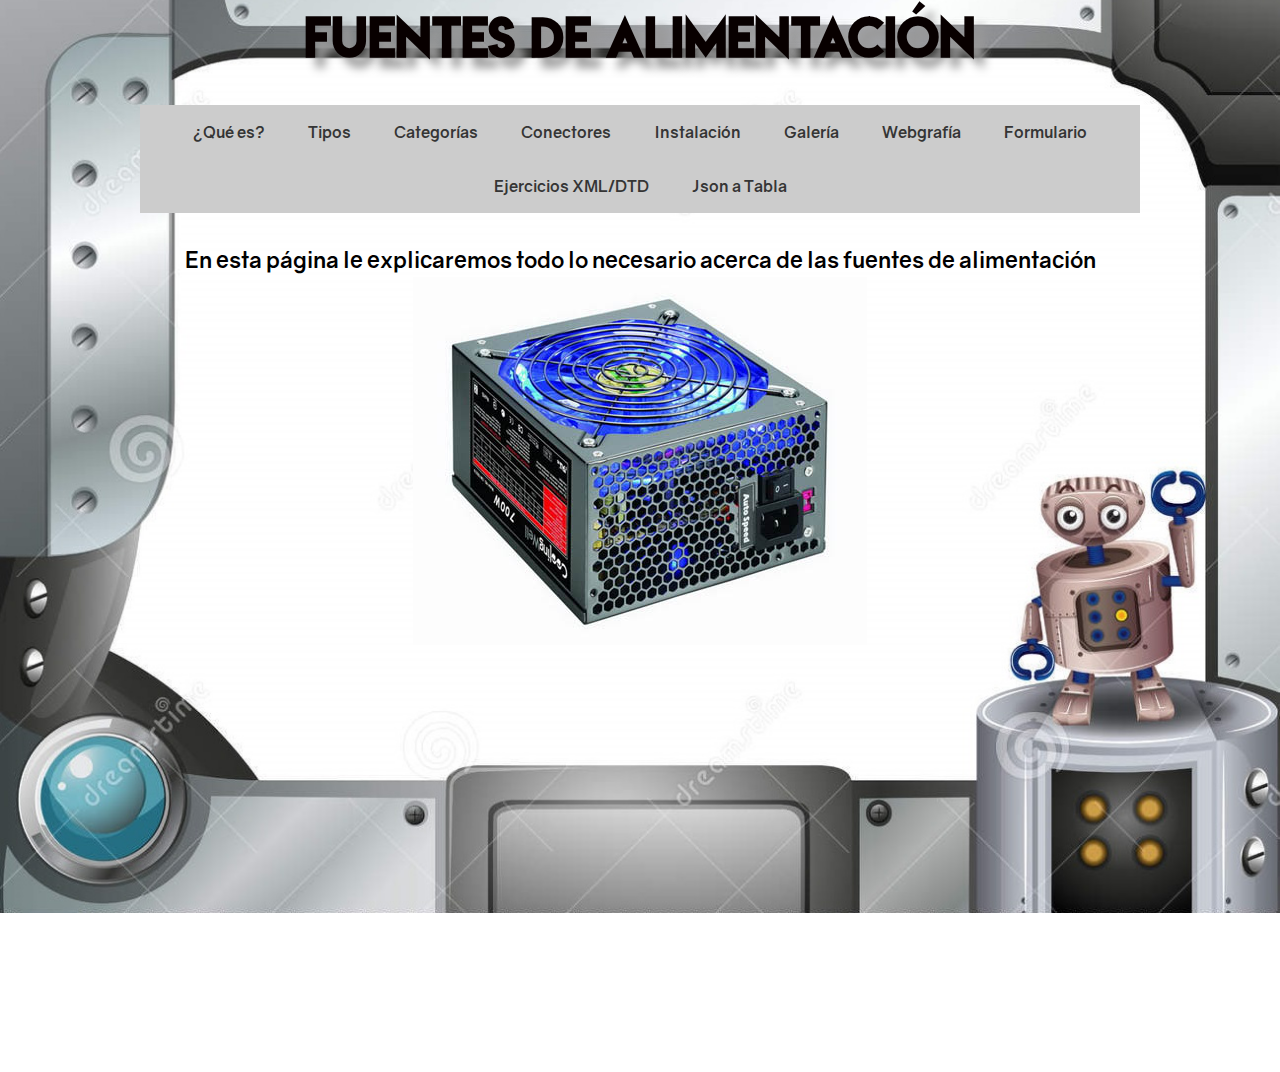
<file: index.html>
<!DOCTYPE html>
<html>
<head>
<meta charset="UTF-8">
<title>Página principal</title>
<link rel="icon" href="./galeria/fuente-de-alimentacion.jpg" type="image/gif" sizes="16x16">
<link rel="stylesheet" type="text/css" href="./css/estilos.css">
</head>

<body id="index">
	<h1>Fuentes de Alimentación</h1>

	<header>
		<nav class="navegacion">
			<ul class="menu">
				<li><a href="./definicion/definicion.html">¿Qué es?</a></li>
				<li><a href="./tipos/tipos.html">Tipos</a></li>
				<li><a href="./categoria/categoria.html">Categorías</a></li>
				<li><a href="./conectores/conectores.html">Conectores</a></li>
				<li><a href="./instalacion/instalacion.html">Instalación</a></li>
				<li><a href="./galeria/galeria.html">Galería</a></li>
				<li><a href="./webgrafia/webgrafia.html">Webgrafía</a></li>
				<li><a href="./formulario/formulario.html">Formulario</a></li>
				<li><a href="./ejercicios/ejercicios.html">Ejercicios XML/DTD</a></li>
				<li><a href="./tablaToJson/tablaJson.html">Json a Tabla</a></li>
			</ul>
		</nav>
	</header>
	<p>En esta página le explicaremos todo lo necesario acerca de las fuentes de alimentación</p>
	<img src="./galeria/fuente.jpg">
	<div id="video">
		<iframe width="560" height="315" src="https://www.youtube.com/embed/kjJV2lkUF-Y" frameborder="0" allow="autoplay; encrypted-media" allowfullscreen></iframe>
	</div>
</body>

</html>
</file>
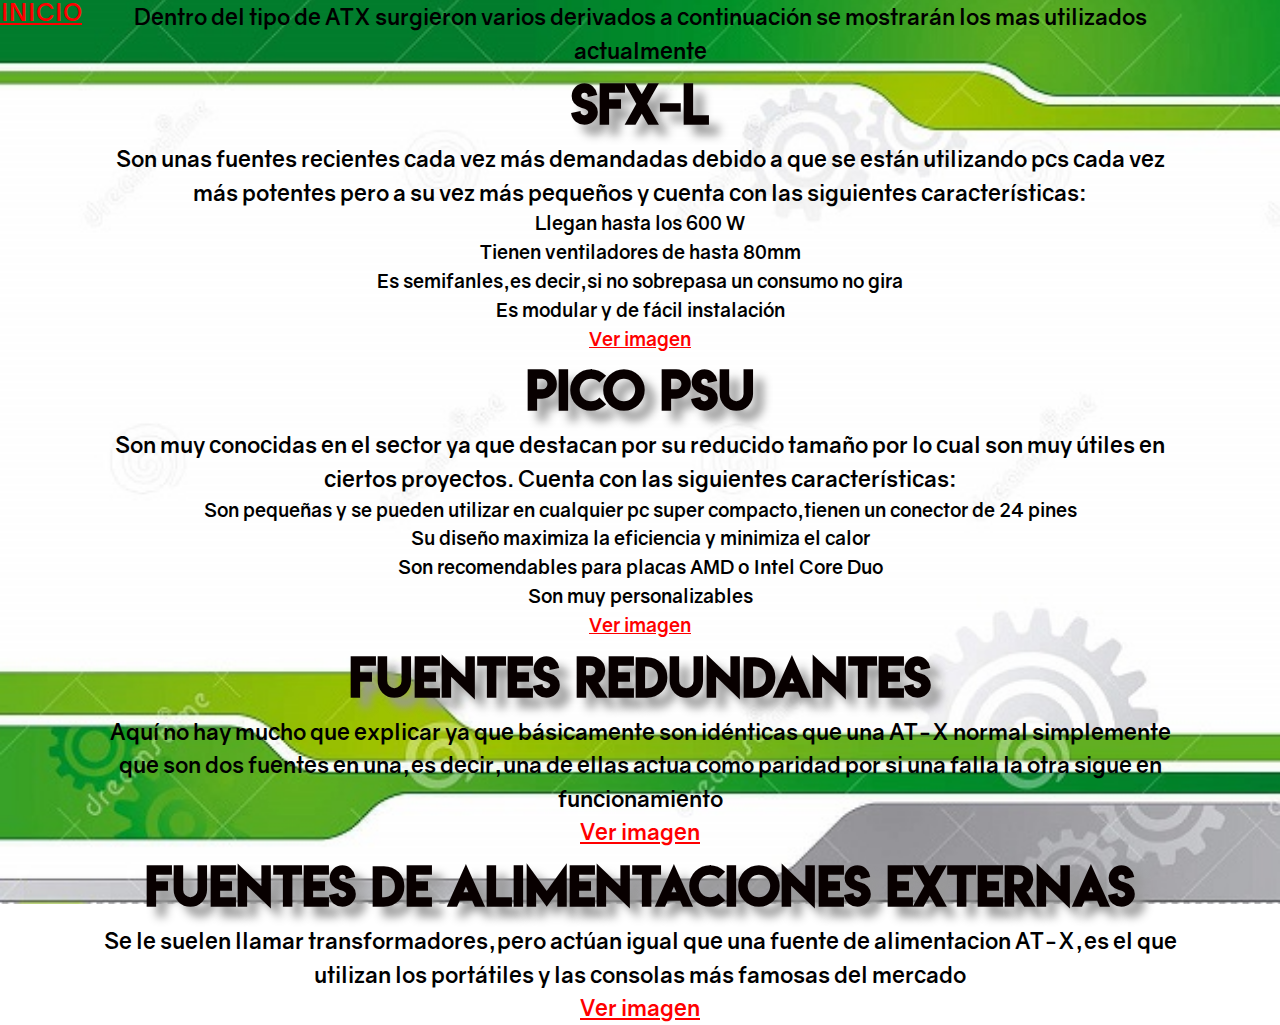
<file: categoria/categoria.html>
<!DOCTYPE html>
<html>
<head>
<meta charset="UTF-8">
<title>Categorías</title>
<link rel="icon" href="../galeria/fuente-de-alimentacion.jpg" type="image/gif" sizes="16x16">
<link rel="stylesheet" type="text/css" href="../css/estilos.css">
</head>


<body id="categoria">
<div class="enlaces"><a href="../index.html">INICIO</a></div>
	
	<p>Dentro del tipo de ATX surgieron varios derivados a continuación se mostrarán los mas utilizados actualmente</p>
	<h1>SFX-L</h1>
	<p>Son unas fuentes recientes cada vez más demandadas debido a que se están utilizando pcs cada vez más potentes pero a su vez más pequeños y cuenta
	con las siguientes características:</p>
	<ul>
		<li>Llegan hasta los 600 W</li>
		<li>Tienen ventiladores de hasta 80mm</li>
		<li>Es semifanles,es decir,si no sobrepasa un consumo no gira</li>
		<li>Es modular y de fácil instalación</li>
		<li><a href="../galeria/sfx.jpg"> Ver imagen</a></li>
	</ul>
	<h1>Pico Psu</h1>
	<p>Son muy conocidas en el sector ya que destacan por su reducido tamaño por lo cual son muy útiles en ciertos proyectos.
	Cuenta con las siguientes características:</p>
	<ul>
		<li>Son pequeñas y se pueden utilizar en cualquier pc super compacto,tienen un conector de 24 pines</li>
		<li>Su diseño maximiza la eficiencia y minimiza el calor</li>
		<li>Son recomendables para placas AMD o Intel Core Duo</li>
		<li>Son muy personalizables</li>
		<li><a href="../galeria/picopsu.jpg">Ver imagen</a></li>
	</ul>
	<h1>Fuentes redundantes</h1>
	<p>Aquí no hay mucho que explicar ya que básicamente son idénticas que una AT-X normal simplemente que son dos fuentes en una,es decir,una de ellas actua como paridad
	por si una falla la otra sigue en funcionamiento</br><a href="../galeria/fuenteRedundante.jpg">Ver imagen</a></p>
	<h1>Fuentes de alimentaciones externas</h1>
	<p>Se le suelen llamar transformadores,pero actúan igual que una fuente de alimentacion AT-X,es el que utilizan los portátiles y las consolas más famosas del mercado</br><a href="../galeria/fuente-de-alimentacion-externa.jpg">Ver imagen</a></p>
</body>

</html>
</file>
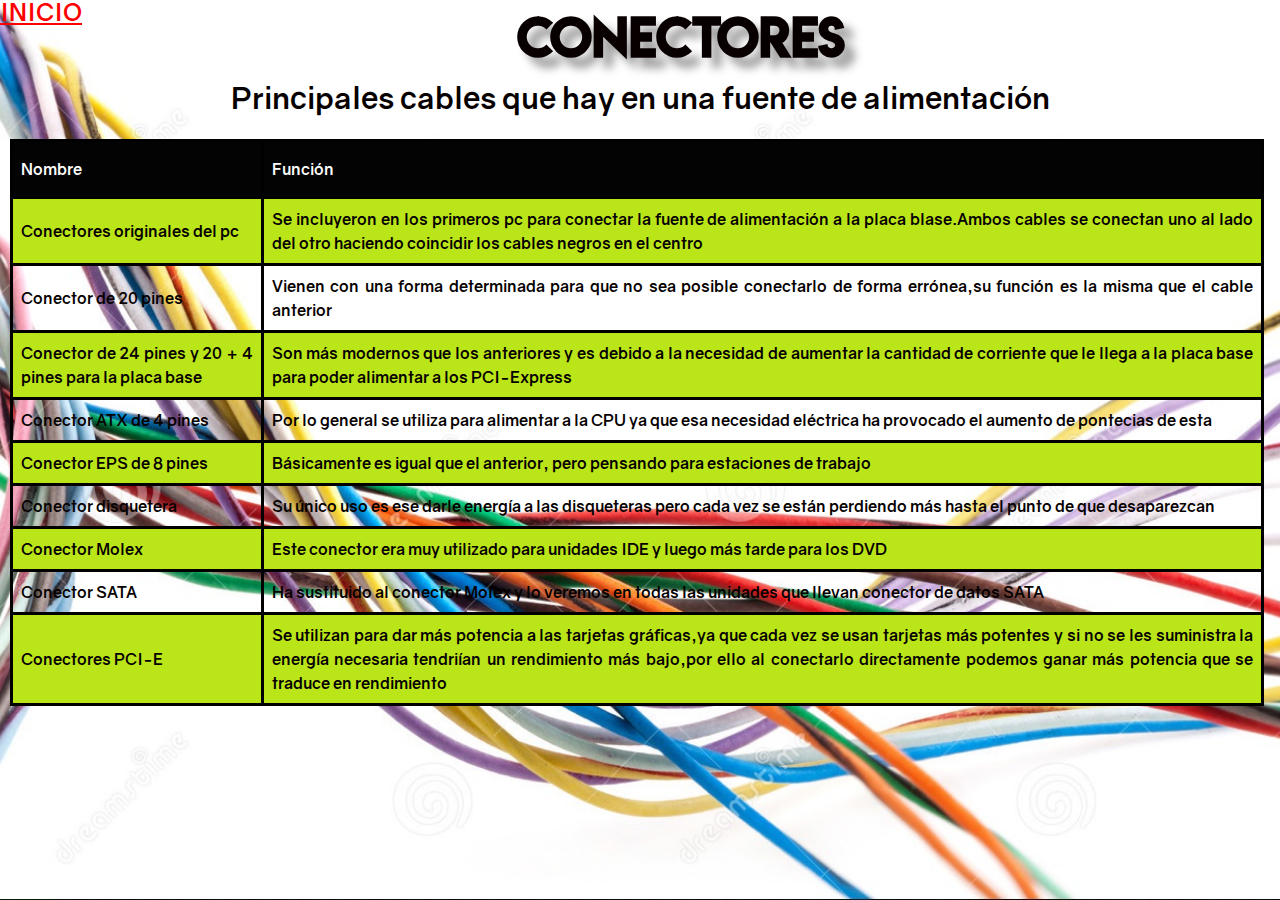
<file: conectores/conectores.html>
<!DOCTYPE html>
<html>
<head>
<meta charset="UTF-8">
<title>Conectores</title>
<link rel="icon" href="../galeria/fuente-de-alimentacion.jpg" type="image/gif" sizes="16x16">
<link rel="stylesheet" type="text/css" href="../css/estilos.css">
</head>



<body id="conectores">
	<div class="enlaces"><a href="../index.html">INICIO</a></div>

	<h1>Conectores</h1>
<div id="tablaConector">
		

		<p class="introduccion">Principales cables que hay en una fuente de alimentación</p><br><br>

		<table id="tablaConectores">
		<tr>
			<th >Nombre</th>
			<th>Función</th>
			
		</tr>
		<tr>
			<td>Conectores originales del pc</td>
			<td>Se incluyeron en los primeros pc para conectar la fuente de alimentación a la placa blase.Ambos cables se conectan
			uno al lado del otro haciendo coincidir los cables negros en el centro</td>
			
		</tr>	
		<tr>
			<td>Conector de 20 pines</td>
			<td>Vienen con una forma determinada para que no sea posible conectarlo de forma errónea,su función
			es la misma que el cable anterior</td>
			
		</tr>
		<tr>
			<td>Conector de 24 pines y 20 + 4 pines para la placa base</td>
			<td>Son más modernos que los anteriores y es debido a la necesidad de aumentar la cantidad de corriente que le llega a la
			placa base para poder alimentar a los PCI-Express  </td>
			
		</tr>
		<tr>
			<td>Conector ATX de 4 pines</td>
			<td>Por lo general se utiliza para alimentar a la CPU ya que esa necesidad eléctrica ha provocado
			el aumento de pontecias de esta</td>
			
		</tr>
		<tr>
			<td>Conector EPS de 8 pines</td>
			<td>Básicamente es igual que el anterior, pero pensando para estaciones de trabajo</td>
			
		</tr>
		<tr>
			<td>Conector disquetera</td>
			<td>Su único uso es ese darle energía a las disqueteras pero cada vez se están perdiendo más hasta el punto de que desaparezcan</td>
			
		<tr>
			<td>Conector Molex </td>
			<td>Este conector era muy utilizado para unidades IDE y luego más tarde para los DVD</td>
			
		</tr>
		<tr>
			<td>Conector SATA</td>
			<td>Ha sustituido al conector Molex y lo veremos en todas las unidades que llevan conector de datos SATA</td>
			
		</tr>
			<td>Conectores PCI-E</td>
			<td>Se utilizan para dar más potencia a las tarjetas gráficas,ya que cada vez se usan tarjetas más potentes y si no se les suministra la energía necesaria tendriían
			un rendimiento más bajo,por ello al conectarlo directamente podemos ganar más potencia que se traduce en rendimiento</td>
			
		</tr>
	</table>
	</div>

	
</body>

</html>
</file>
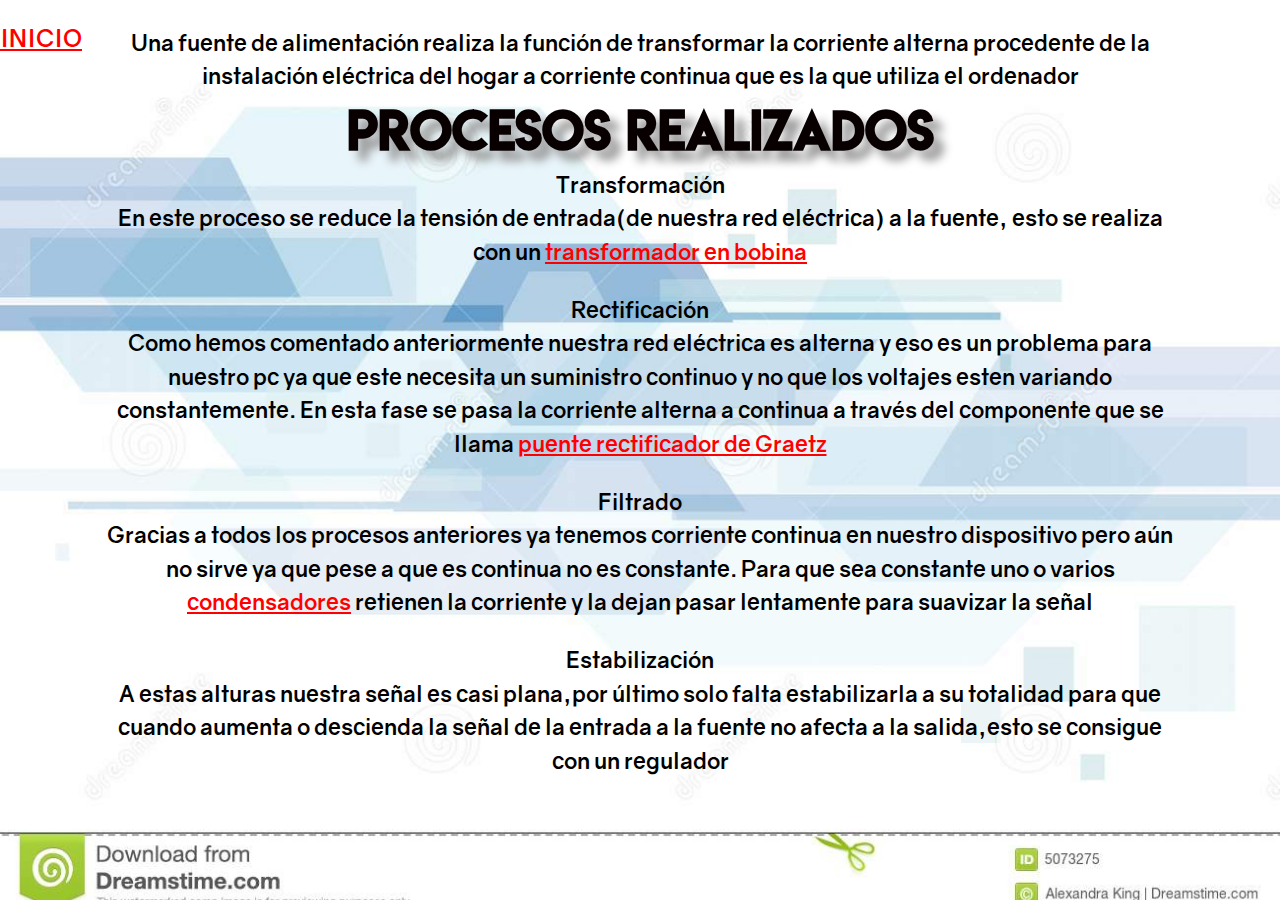
<file: definicion/definicion.html>
<!DOCTYPE html>
<html>
<head>
<meta charset="UTF-8">
<title>Definición</title>
<link rel="icon" href="../galeria/fuente-de-alimentacion.jpg" type="image/gif" sizes="16x16">
<link rel="stylesheet" type="text/css" href="../css/estilos.css">
</head>



<body id="definicion">
<div class="enlaces"><a href="../index.html">INICIO</a></div>
<div class="contenedor">

<p>Una fuente de alimentación realiza la función de transformar la corriente alterna procedente de la instalación eléctrica del hogar a corriente continua que es la que utiliza el ordenador</p>
<h1>Procesos realizados</h1>
<p><strong>Transformación</strong></br>
En este proceso se reduce la tensión de entrada(de nuestra red eléctrica) a la fuente, esto se realiza con un  <a href="../galeria/bobina.jpg"> transformador en bobina</a></p>
</br>
<p><strong>Rectificación</strong></br>
Como hemos comentado anteriormente nuestra red eléctrica es alterna y eso es un problema para nuestro pc ya que este necesita un suministro continuo y no que los voltajes esten variando constantemente.
En esta fase se pasa la corriente alterna a continua a través del componente que se llama <a href="../galeria/rectificadores.jpg"> puente rectificador de Graetz</a></p></br>
<p><strong>Filtrado</strong></br>
Gracias a todos los procesos anteriores ya tenemos corriente continua en nuestro dispositivo pero aún no sirve ya que pese a que es continua no es constante.
Para que sea constante uno o varios <a href="../galeria/condensadores.jpg">condensadores</a> retienen la corriente y la dejan pasar lentamente para suavizar la señal
</p></br>
<p><strong>Estabilización</strong></br>
A estas alturas nuestra señal es casi plana,por último solo falta estabilizarla a su totalidad para que cuando aumenta o descienda la señal de la entrada a la fuente no afecta a la salida,esto se consigue con un  regulador</p></br>
</div>
</body>

</html>
</file>
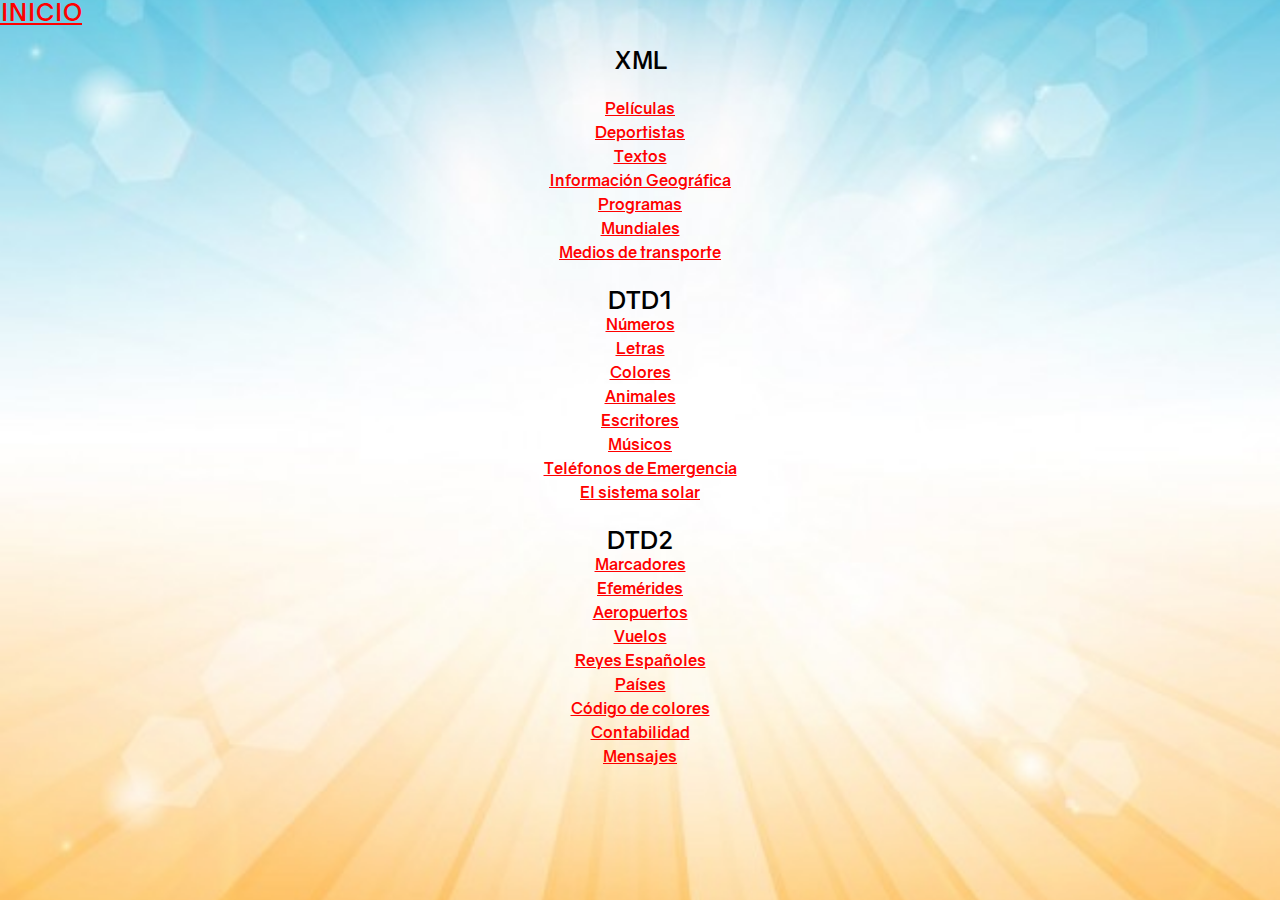
<file: ejercicios/ejercicios.html>
<!DOCTYPE html>
<html>
<head>
<meta charset="UTF-8">
<title>Definición</title>
<link rel="icon" href="../galeria/fuente-de-alimentacion.jpg" type="image/gif" sizes="16x16">
<link rel="stylesheet" type="text/css" href="../css/estilos.css">
</head>



<body id="ejercicios">
<div class="enlaces"><a href="../index.html">INICIO</a></div>

    <br/><br/>
        <h2>XML</h2>
        <br/>
        <a href="../ejercicios/ejercicios xml/ejercicio1.xml">Películas</a>
        <br/>
        <a href="../ejercicios/ejercicios xml/ejercicio2.xml">Deportistas</a>
        <br/>
        <a href="../ejercicios/ejercicios xml/ejercicio3.xml">Textos</a>
        <br/>
        <a href="../ejercicios/ejercicios xml/ejercicio4.xml">Información Geográfica</a>
        <br/>
        <a href="../ejercicios/ejercicios xml/ejercicio5.xml">Programas</a>  
        <br/>
        <a href="../ejercicios/ejercicios xml/ejercicio6.xml">Mundiales</a> 
        <br/> 
        <a href="../ejercicios/ejercicios xml/ejercicio7.xml">Medios de transporte</a>  
        <br/>
        <br/>
        <h2>DTD1</h2>
        <a href="../ejercicios/ejercicios dtd1/ejercicio1.xml">Números</a>
        <br/>
        <a href="../ejercicios/ejercicios dtd1/ejercicio2.xml">Letras</a>
        <br/>
        <a href="../ejercicios/ejercicios dtd1/ejercicio3.xml">Colores</a>
        <br/>
        <a href="../ejercicios/ejercicios dtd1/ejercicio4.xml">Animales</a>
        <br/>
        <a href="../ejercicios/ejercicios dtd1/ejercicio5.xml">Escritores</a>
        <br/>
        <a href="../ejercicios/ejercicios dtd1/ejercicio6.xml">Músicos</a>
        <br/>
        <a href="../ejercicios/ejercicios dtd1/ejercicio7.xml">Teléfonos de Emergencia</a>
        <br/>
        <a href="../ejercicios/ejercicios dtd1/ejercicio8.xml">El sistema solar</a>
        <br/>
        <br/>
        <h2>DTD2</h2>
        <a href="../ejercicios/ejercicios dtd2/ejercicio1.xml">Marcadores</a>
        <br/>
        <a href="../ejercicios/ejercicios dtd2/ejercicio2.xml">Efemérides</a>
        <br/>
        <a href="../ejercicios/ejercicios dtd2/ejercicio3.xml">Aeropuertos</a>
        <br/>
        <a href="../ejercicios/ejercicios dtd2/ejercicio4.xml">Vuelos</a>
        <br/>
        <a href="../ejercicios/ejercicios dtd2/ejercicio5.xml">Reyes Españoles</a>
        <br/>
        <a href="../ejercicios/ejercicios dtd2/ejercicio6.xml">Países</a>
        <br/>
        <a href="../ejercicios/ejercicios dtd2/ejercicio7.xml">Código de colores</a>
        <br/>
        <a href="../ejercicios/ejercicios dtd2/ejercicio8.xml">Contabilidad</a>
        <br/>
        <a href="../ejercicios/ejercicios dtd2/ejercicio9.xml">Mensajes</a>



</html>
</file>
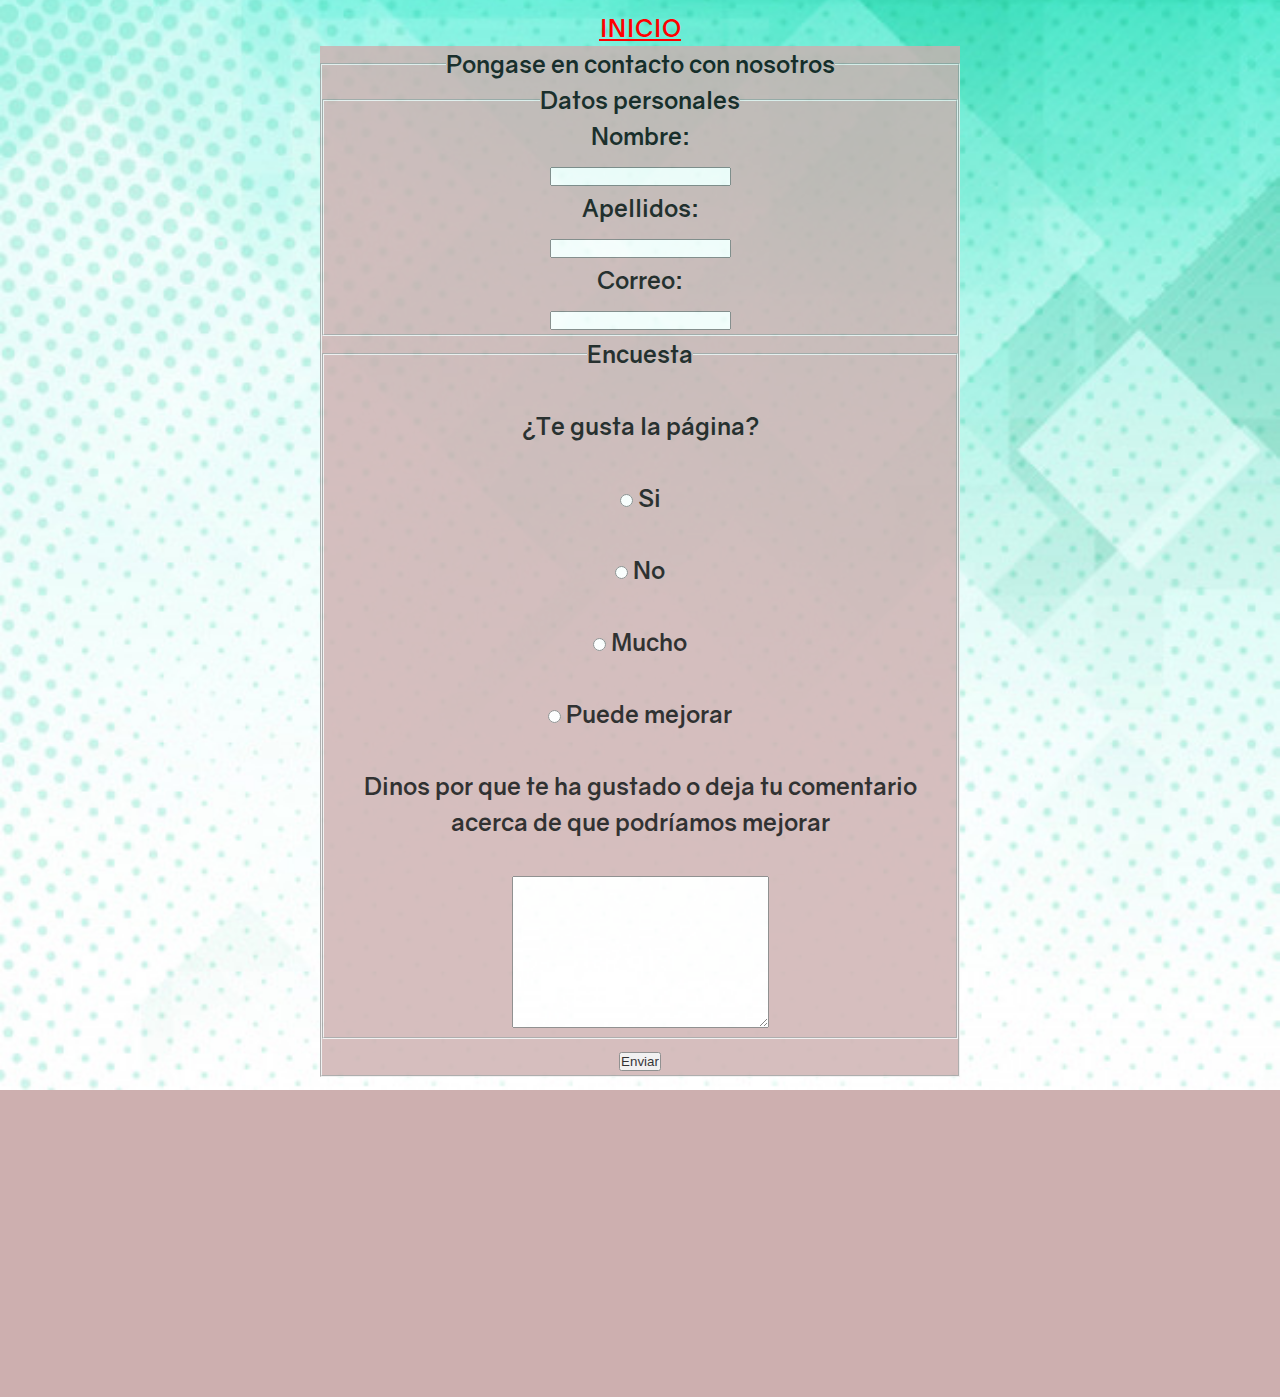
<file: formulario/formulario.html>
<!DOCTYPE html>
<html>
	<head>
		<meta charset="utf-8">
		<meta http-equiv="X-UA-Compatible" content="IE=edge">
		<title>Fuentes de alimentación</title>
		<link rel="icon" href="../galeria/fuente-de-alimentacion.jpg" type="image/gif" sizes="16x16">
		<link rel="stylesheet" type="text/css" href="../css/estilos.css">
		<script src="../javascript/validacion.js"></script>
	</head>

	<body id="formulario">
		<a href="../index.html">INICIO</a>
		<form action="../formulario.php" method="get" accept-charset="utf-8" onsubmit="return validarFormulario()">

			<div id="estiloFormulario">
				<fieldset>
					<legend>Pongase en contacto con nosotros</legend>
					<fieldset>
						
						<legend>Datos personales</legend>
						<label for="nombre">Nombre: </label>
						<br/>
						<input type="text" name="nombre"  id="nombre">
						<br/>
						<label for="apellido">Apellidos: </label>
						<br/>
						<input type="text" name="apellido" id="apellido">
						<br/>
						<label for="nombre">Correo: </label>
						<br/>
						<input type="text" name="correo"  id="correo">
						
					</fieldset>
					<fieldset>
						<legend>Encuesta</legend> <br>
						<div>¿Te gusta la página?</div> <br>
						<input type="radio" name="gusto" id="gusto"> Si </br></br>
						<input type="radio" name="gusto" id="gusto"> No </br></br>
						<input type="radio" name="gusto" id="gusto"> Mucho </br></br>
						<input type="radio" name="gusto" id="gusto"> Puede mejorar </br></br>
						
						<div>Dinos por que te ha gustado o deja tu comentario acerca de que podríamos mejorar</div> <br>
						<textarea id="comentario"  rows="10" cols="30" >
							
						</textarea> <br>
						
					</fieldset>
					<input type="submit" name="" value="Enviar">
				</fieldset>
				
			</div>
			
		</form>
		
	</body>
</html>
</file>
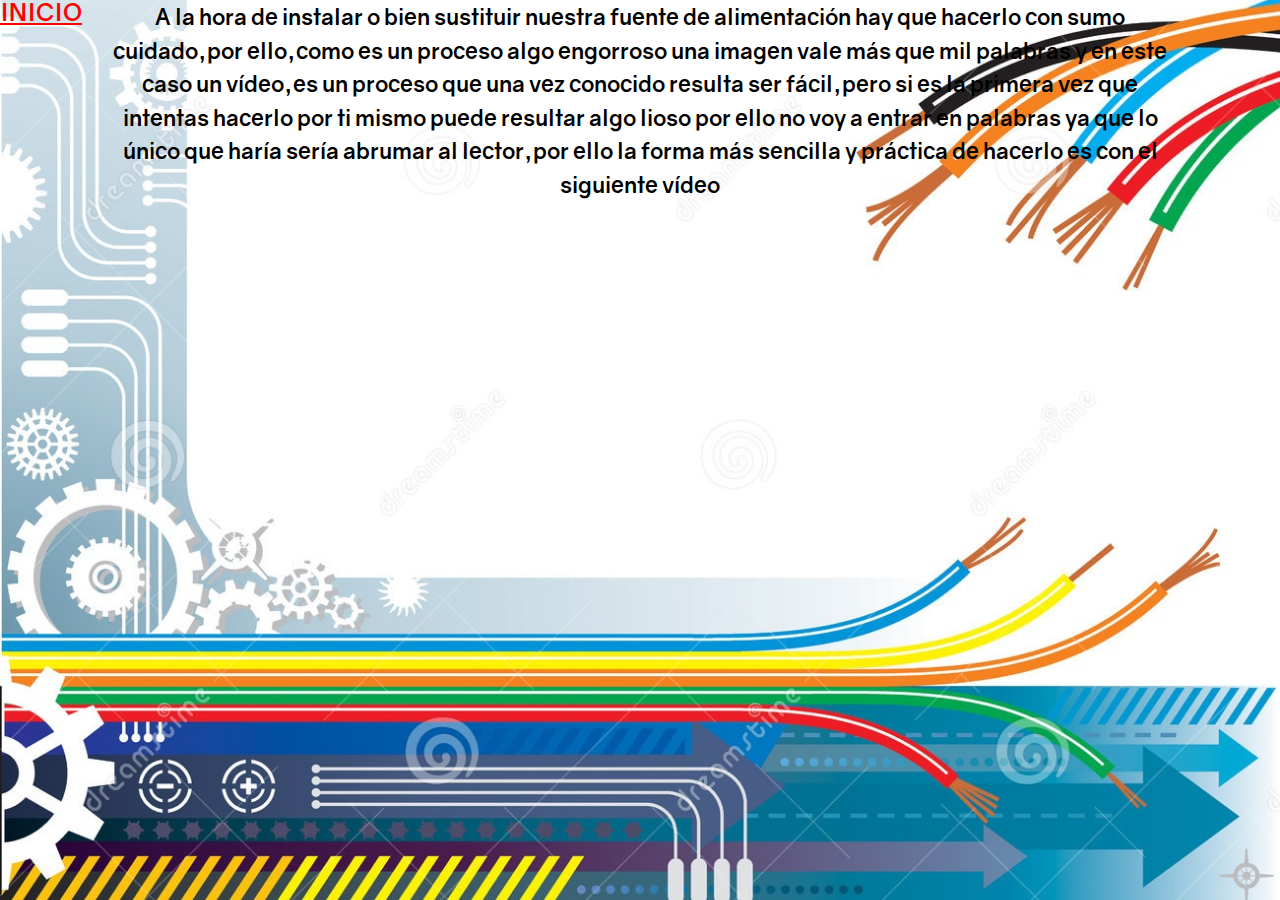
<file: instalacion/instalacion.html>
<!DOCTYPE html>
<html>
<head>
<meta charset="UTF-8">
<title>Instalación</title>
<link rel="icon" href="../galeria/fuente-de-alimentacion.jpg" type="image/gif" sizes="16x16">
<link rel="stylesheet" type="text/css" href="../css/estilos.css">
</head>


<body id="instalacion">
	<div class="enlaces"><a href="../index.html">INICIO</a></div>

<p>A la hora de instalar o bien sustituir nuestra fuente de alimentación hay que hacerlo con sumo cuidado,por ello,como es un proceso algo engorroso una imagen vale más que mil palabras y en este
	caso un vídeo,es un proceso que una vez conocido resulta ser fácil,pero si es la primera vez que intentas hacerlo por ti mismo puede resultar algo lioso por ello no voy a entrar en palabras
	ya que lo único que haría sería abrumar al lector,por ello la forma más sencilla y práctica de hacerlo es con el siguiente vídeo</p>
<div id="video">
<iframe width="560" height="315" src="https://www.youtube.com/embed/-GXrgehv0uE" frameborder="0" allow="autoplay; encrypted-media" allowfullscreen></iframe>
</div>
</body>

</html>


<div style="text-align:center;">
</file>
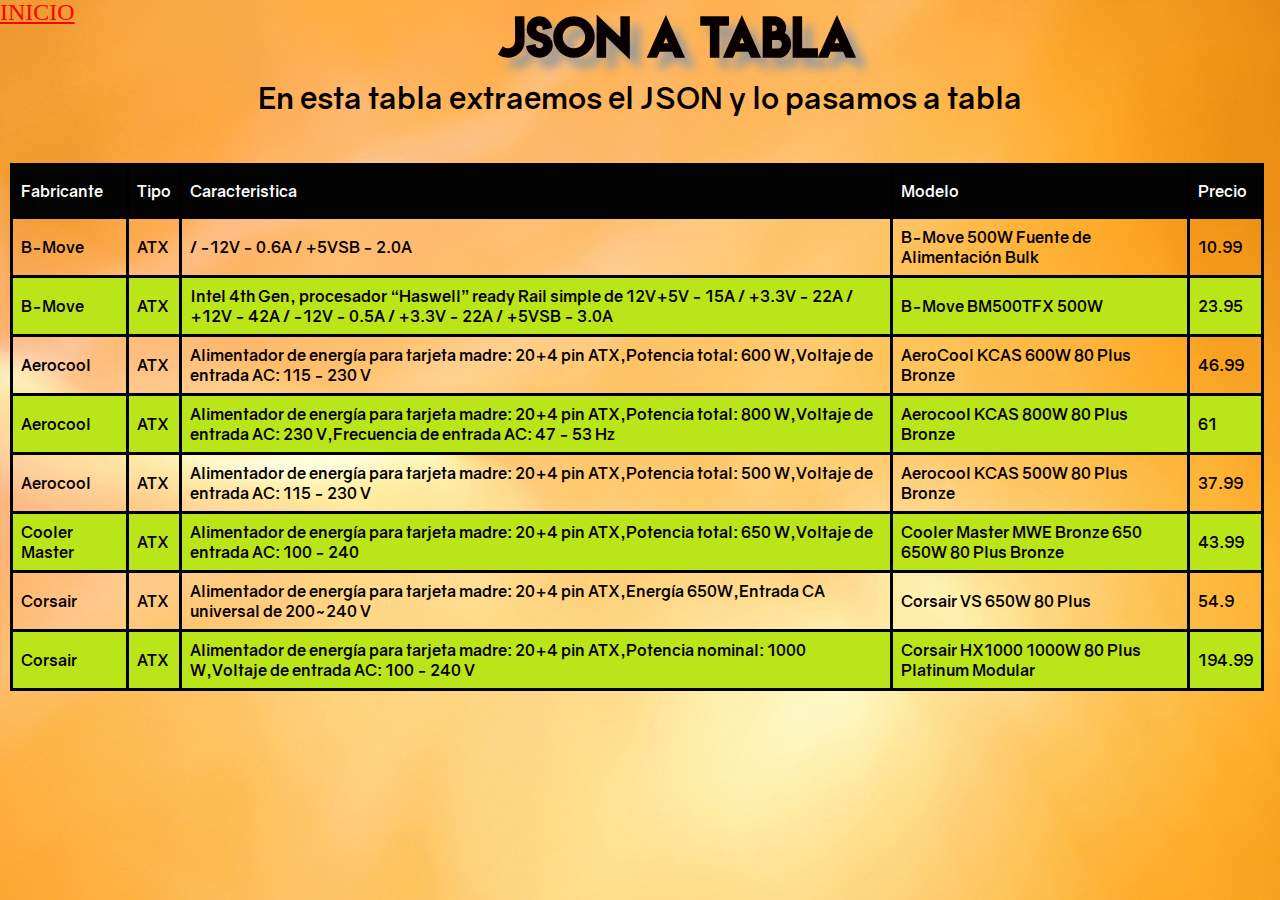
<file: tablaToJson/tablaJson.html>
<html>
<head>
<script type="text/javascript" ></script>
<script src="jquery-3.3.1.js"></script>
<script src="pinta.js"></script>
<link rel="stylesheet" type="text/css" href="../css/estilos.css">


</head>
<body id="tablaJson">
<div class="enlaces"><a href="../index.html">INICIO</a></div>

	<h1>JSON a tabla</h1>


<div class="wrapper" >
<div class="profile" id="tablaConector">

   <p class="introduccion">En esta tabla extraemos el JSON y lo pasamos a tabla</p><br><br>

   <table id="tablaConectores">>
  <thead>
            <th>Fabricante</th>
            <th>Tipo</th>
            <th>Caracteristica</th>
			<th>Modelo</th>
			<th>Precio</th>
        </thead>
      <tbody>

       </tbody>
   </table>

</div>
</div>

</body>
</html>
</file>
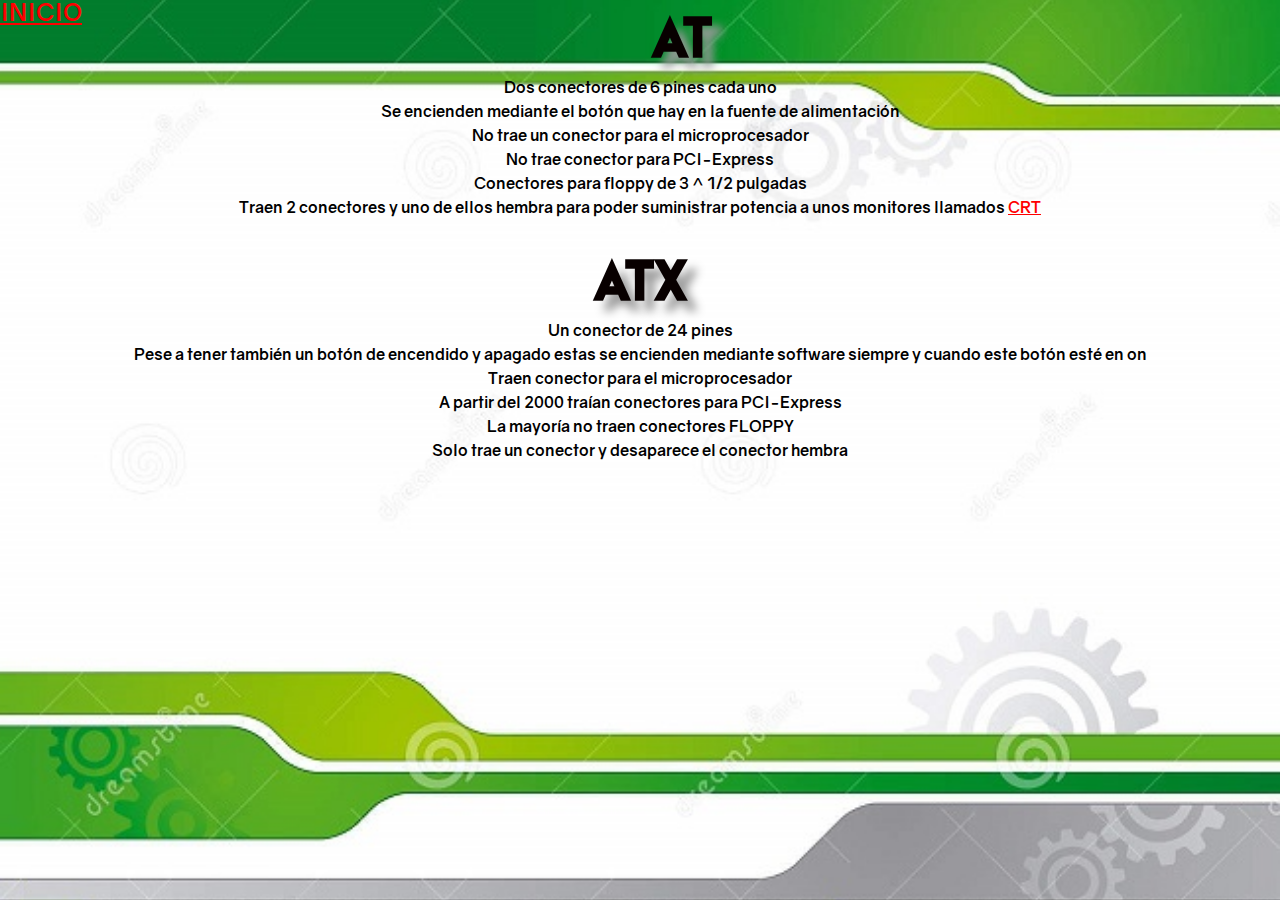
<file: tipos/tipos.html>
<!DOCTYPE html>
<html>
<head>
<meta charset="UTF-8">
<title>Tipo y categorías</title>
<link rel="icon" href="../galeria/fuente-de-alimentacion.jpg" type="image/gif" sizes="16x16">
<link rel="stylesheet" type="text/css" href="../css/estilos.css">
</head>
<div class="enlaces"><a href="../index.html">INICIO</a></div>
<body id="tipos">
	

	
	<h1>AT</h1>
		<ul>
			<li>Dos conectores de 6 pines cada uno</li>
			<li>Se encienden mediante el botón que hay en la fuente de alimentación</li>
			<li>No trae un conector para el microprocesador</li>
			<li>No trae conector para PCI-Express</li>
			<li>Conectores para floppy de 3 ^ 1/2 pulgadas </li>
			<li>Traen 2 conectores y uno de ellos hembra para poder suministrar potencia a unos monitores llamados <a href="../galeria/monitor crt.jpg">CRT</a></li>
			

		</ul></br>
	<h1>ATX</h1>
		<ul>
			<li>Un conector de 24 pines</li>
			<li>Pese a tener también un botón de encendido y apagado estas se encienden mediante software siempre y cuando este botón esté en on</li>
			<li>Traen conector para el microprocesador</li>
			<li>A partir del 2000 traían conectores para PCI-Express</li>
			<li>La mayoría no traen conectores FLOPPY</li>
			<li>Solo trae un conector y desaparece el conector hembra</li>
		</ul>

</body>

</html>
</file>
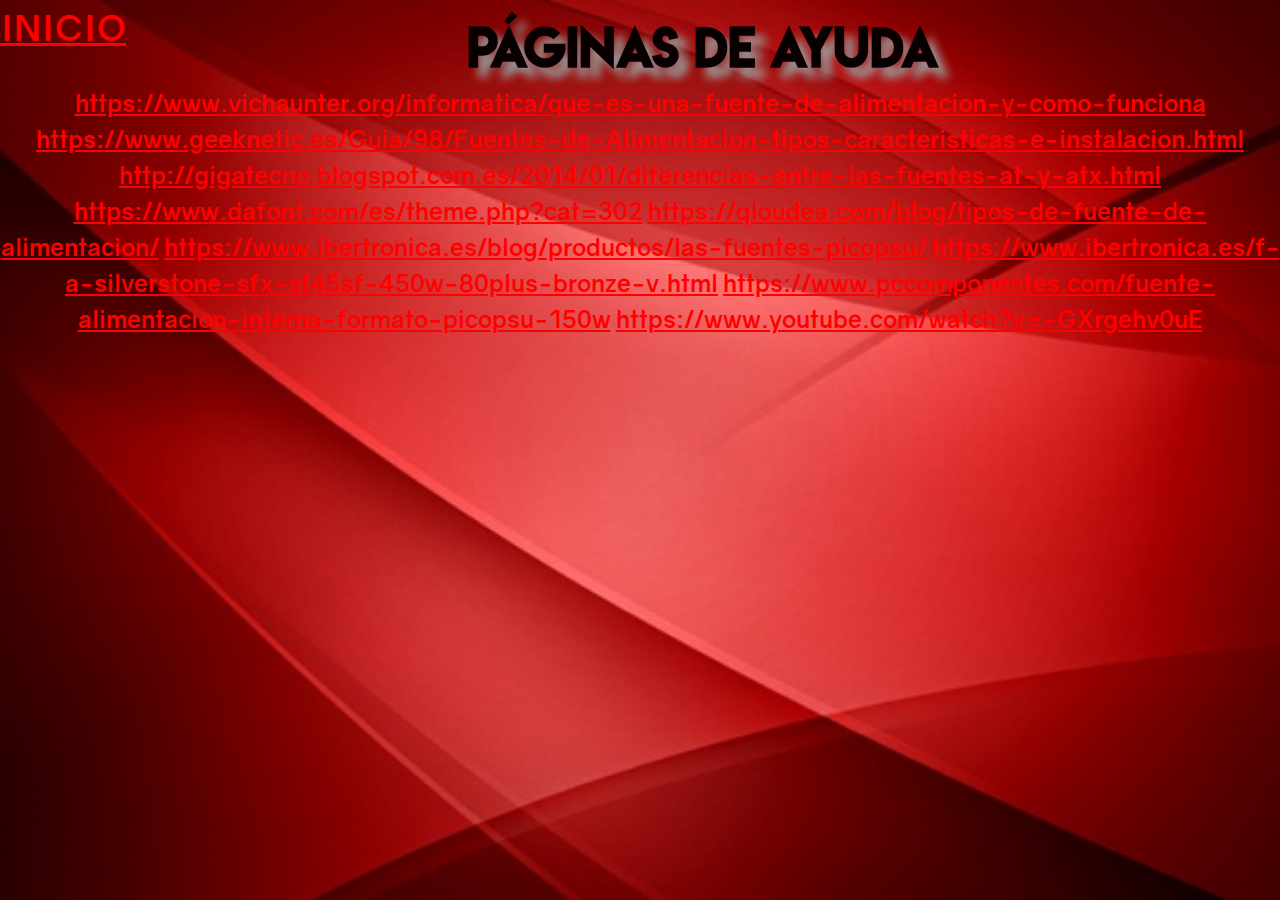
<file: webgrafia/webgrafia.html>
<!DOCTYPE html>
<html>
<head>
<meta charset="UTF-8">
<title>Webgrafia</title>
<link rel="icon" href="../galeria/fuente-de-alimentacion.jpg" type="image/gif" sizes="16x16">
<link rel="stylesheet" type="text/css" href="../css/estilos.css">
</head>

<body id="webgrafia">
	<div class="enlaces"><a href="../index.html">INICIO</a></div>
	<h1>Páginas de ayuda</h1>
	<a href="https://www.vichaunter.org/informatica/que-es-una-fuente-de-alimentacion-y-como-funciona">https://www.vichaunter.org/informatica/que-es-una-fuente-de-alimentacion-y-como-funciona</a>
	<a href="https://www.geeknetic.es/Guia/98/Fuentes-de-Alimentacion-tipos-caracteristicas-e-instalacion.html">https://www.geeknetic.es/Guia/98/Fuentes-de-Alimentacion-tipos-caracteristicas-e-instalacion.html</a>
	<a href="http://gigatecno.blogspot.com.es/2014/01/diferencias-entre-las-fuentes-at-y-atx.html">http://gigatecno.blogspot.com.es/2014/01/diferencias-entre-las-fuentes-at-y-atx.html</a>
	<a href="https://www.dafont.com/es/theme.php?cat=302"> https://www.dafont.com/es/theme.php?cat=302</a>
	<a href="https://qloudea.com/blog/tipos-de-fuente-de-alimentacion/">https://qloudea.com/blog/tipos-de-fuente-de-alimentacion/</a>
	<a href="https://www.ibertronica.es/blog/productos/las-fuentes-picopsu/">https://www.ibertronica.es/blog/productos/las-fuentes-picopsu/</a>
	<a href="https://www.ibertronica.es/f-a-silverstone-sfx-st45sf-450w-80plus-bronze-v.html">https://www.ibertronica.es/f-a-silverstone-sfx-st45sf-450w-80plus-bronze-v.html</a>
	<a href="https://www.pccomponentes.com/fuente-alimentacion-interna-formato-picopsu-150w">https://www.pccomponentes.com/fuente-alimentacion-interna-formato-picopsu-150w</a>
	<a href="https://www.youtube.com/watch?v=-GXrgehv0uE">https://www.youtube.com/watch?v=-GXrgehv0uE</a>


</body>

</html>
</file>
<file: css/estilos.css>
@font-face {
    font-family: fuenteExterna;
    src: url("LemonMilk.otf");
}
@font-face {
    font-family: fuenteExterna2;
    src: url("gravity.otf");
}
/*Enlaces a inicio*/
.enlaces{
	float: left;
	font-size: 1.5em;
}
.contenedor{
	margin-top: 2%;
}
a:link{
	color: red;
	
}
a:visited{
	text-align: center;
	color: #888;
	
}
/* Estilo para el index.html */
*{
	margin: 0;
	padding: 0;
	-webkit-box-sizing:border-box;
	-moz-box-sizing:border-box;
	box-sizing: border-box;
}
/* Ya que tengo varios body y no quiero crear varios estilos.css
a cada body le daré un identificador*/
#index{
	/*Aquí hago que el background sea responsive*/
	background-image: url("backgroundIndex.jpg");
	background-repeat: no-repeat;
	background-size: cover;
	background-position: center center;
	background-attachment: fixed;
	text-align: center;
	line-height: 1.5em;
	font-family: fuenteExterna2;


	
}
.navegacion{
	width: 1000px;
	margin: 30px auto;
	background-color: #CCC;
}
.navegacion ul{
	text-align: center;
	list-style: none;
}
.menu > li{
	position: relative;
	display: inline-block;
}
.menu > li > a{
	display: block;
	padding: 15px 20px;
	color:#353535;
	text-decoration: none;
	font-family: fuenteExterna2;

}
.menu li a:hover{
	background-color: #CE7D35;

}
/*Fin estilo para el index.html */
p{
	
	font-size: 1.4em;
	margin-right:100px;
	margin-left:100px; 
	line-height: 1.5em;
	
} 
h1{
	line-height: 1.5em;
	font-size: 50px;
	text-align: center;
	text-shadow: 10px 10px 10px #999;
	font-family: fuenteExterna;
	color: #080000;
}

#galeria,#definicion,#tipos,#categoria,#conectores,#formulario,#definicion,#instalacion{
	font-family: fuenteExterna2;
}
/* Estilo para galeria.html */
#galeria{
	/*Aquí hago que el background sea responsive*/
	background-image: url("backgroundGaleria.png");
	background-repeat: no-repeat;
	background-size: cover;
	background-position: center center;
	background-attachment: fixed;

}
#orgGaleria {
    text-align: center;
    border: 3px solid black;
    margin-top: 0,5%;
    margin-left: 0,5%;
    margin-right: 0,5%;
    margin-bottom: 0,5%; 
    position: relative;
}
#imagen{
    width: 420px;
    height: 250px;
    top: 100px;
    left: 50px;
    float: left;
    margin-top: 20px;
    margin-bottom: 10px;
    background-position: center;
}


/* Estilo para definicion.html */
#definicion{
	background-image: url("backgroundDefinicion.jpg");
	background-repeat: no-repeat;
	background-size: cover;
	background-position: center center;
	background-attachment: fixed;
	text-align: center;
	line-height: 1.5em;
	
	}

/* Estilo para tipos.html*/
#tipos{
	background-image: url("backgroundTipos.jpg");
	background-repeat: no-repeat;
	background-size: cover;
	background-position: center center;
	background-attachment: fixed;
	text-align: center;
	line-height: 1.5em;
}
/*Estilo categoria.html*/
#categoria{

	background-image: url("backgroundTipos.jpg");
	background-repeat: no-repeat;
	background-size: cover;
	background-position: center center;
	background-attachment: fixed;
	text-align: center;
	line-height: 1.5em;
}
#categoria > ul {
	font-size: 1.2em;
	line-height: 1.5em;

}
/*Estilo instalacion.html*/
#instalacion{
	background-image: url("backgroundInstalacion.jpg");
	background-repeat: no-repeat;
	background-size: cover;
	background-position: center center;
	background-attachment: fixed;
	text-align: center;
	line-height: 1.5em;

}
#video{
	text-align: center;
	margin-top: 100px;
}

/*Estilo conectores.html*/
#conectores{
	background-image: url("backgroundConectores.jpg");
	background-repeat: no-repeat;
	background-size: cover;
	background-position: center center;
	background-attachment: fixed;
	text-align: center;
	line-height: 1.5em;
	text-align: justify;
}
div#conectores {
	border: 3px black solid;
	top: 30px;
	left: 30px;
	width: 95%;
	position: relative;
	margin-bottom: 50px;
}



.introduccion {
	font-family: fuenteExterna2;
	color: #060100  ;
	text-align: center;
	font-size: 1.9em;
	line-height: 1.5em;
	
}

table#tablaConectores {
	border-collapse: collapse;
    width: 98%;
    left: 10px;
    bottom: 30px;
    position: relative;
}

#tablaConectores td, #tablaConectores th {
    border: 3px black solid;
    padding: 8px;
    font-family: fuenteExterna2;
    color: #060100  ;
}

#tablaConectores tr:nth-child(even) {
	background-color: #BAE519;
}

#tablaConectores tr:hover {
	background-color: #02FEDB;
	font-family: fuenteExterna2;
	font-size: 17px;
}

#tablaConectores th {
	font-family: fuenteExterna2;
    padding-top: 15px;
    padding-bottom: 15px;
    text-align: left;
    color: #FEFDFD;
    background-color: #030303;
    
}
/*Estilo formulario.html*/
#formulario{
	background-image: url("backgroundFormulario.jpg");
	background-repeat: no-repeat;
	background-size: cover;
	background-position: center center;
	background-attachment: fixed;
	text-align: center;
	line-height: 1.5em;
	font-family: fuenteExterna2;
	background-color: #CDAFAF;
	margin:25%;
	margin-top: 10px;
	font-size: 1.5em;

	
	}
#estiloFormulario{
	background-color:#CDAFAF;
	opacity: 0.8;
	
}
input{
	text-align: center;
}
/*Estilo webgrafia.html*/
#webgrafia{
	background-image: url("backgroundWebgrafia.jpg");
	background-repeat: no-repeat;
	background-size: cover;
	background-position: center center;
	background-attachment: fixed;
	text-align: center;
	line-height: 1.5em;
	font-family: fuenteExterna2;
	background-color: #CDAFAF;
	margin-top: 10px;
	font-size: 1.5em;
}
#ejercicios{
	
		/*Aquí hago que el background sea responsive*/
		background-image: url("backgroundEjercicios.jpg");
		background-repeat: no-repeat;
		background-size: cover;
		background-position: center center;
		background-attachment: fixed;
		text-align: center;
		line-height: 1.5em;
		font-family: fuenteExterna2;
	
	
		
	
}
#tablaJson{
	background-image: url("backgroundJson.jpg");
	background-repeat: no-repeat;
	background-size: cover;
	background-position: center center;
	background-attachment: fixed;
	text-align: center;
	line-height: 1.5em;
	}
</file>
